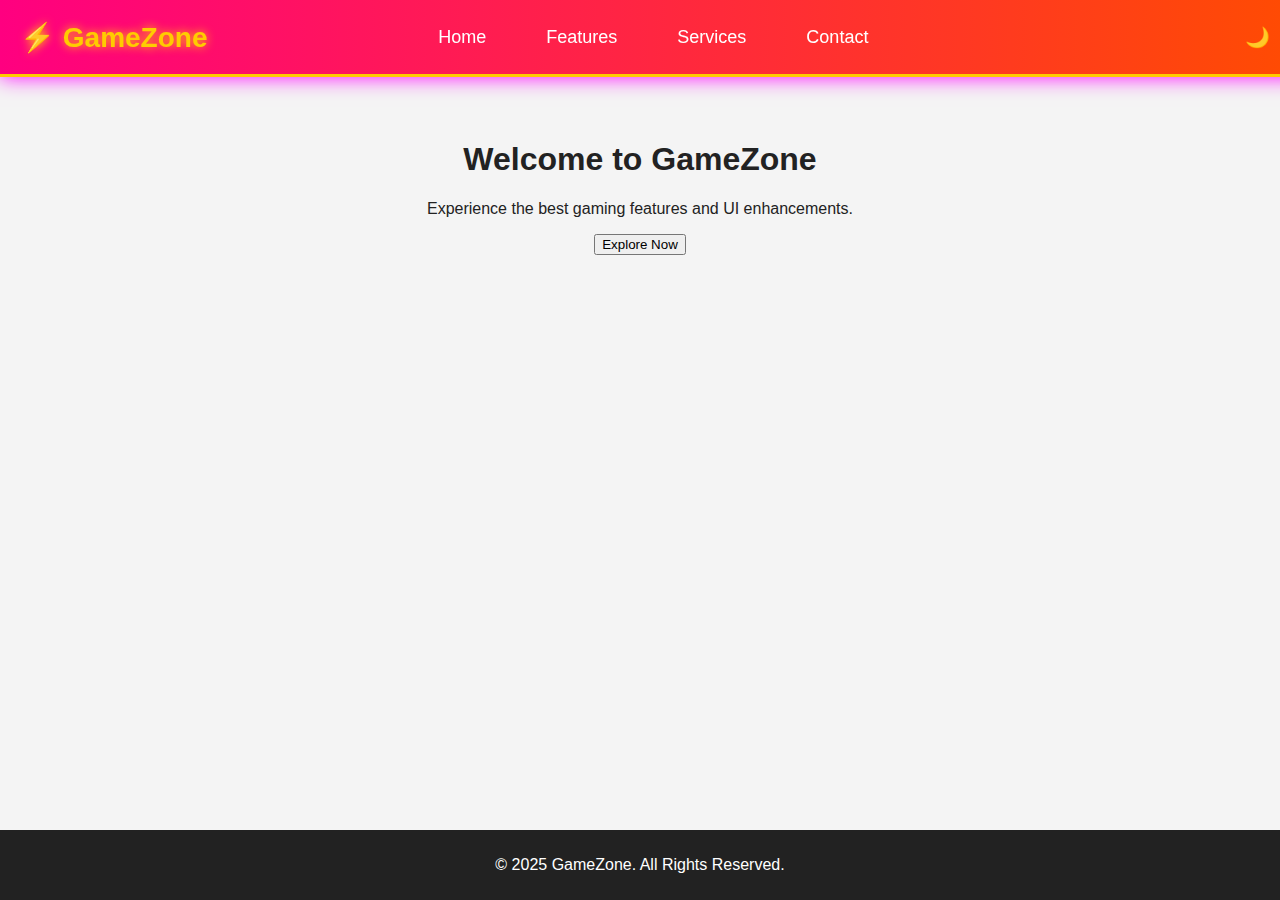
<file: index.html>
<!DOCTYPE html>
<html lang="en">
<head>
    <meta charset="UTF-8">
    <meta name="viewport" content="width=device-width, initial-scale=1.0">
    <title>Gaming Interactive Website</title>
    <link rel="stylesheet" href="styles.css">
    <script defer src="script.js"></script>
</head>
<body>
    <!-- Navigation Bar -->
    <nav id="navbar">
        <div class="logo">⚡ GameZone</div>
        <ul class="nav-links">
            <li><a href="index.html">Home</a></li>
            <li><a href="features.html">Features</a></li>
            <li><a href="services.html">Services</a></li>
            <li><a href="contact.html">Contact</a></li>
        </ul>
        <button id="dark-mode-toggle">🌙</button>
    </nav>

    <!-- Home Page Content -->
    <section class="content">
        <h1>Welcome to GameZone</h1>
        <p>Experience the best gaming features and UI enhancements.</p>
        <button class="action-btn">Explore Now</button>
    </section>

    <!-- Footer -->
    <footer>
        <p>&copy; 2025 GameZone. All Rights Reserved.</p>
    </footer>
</body>
</html>
</file>
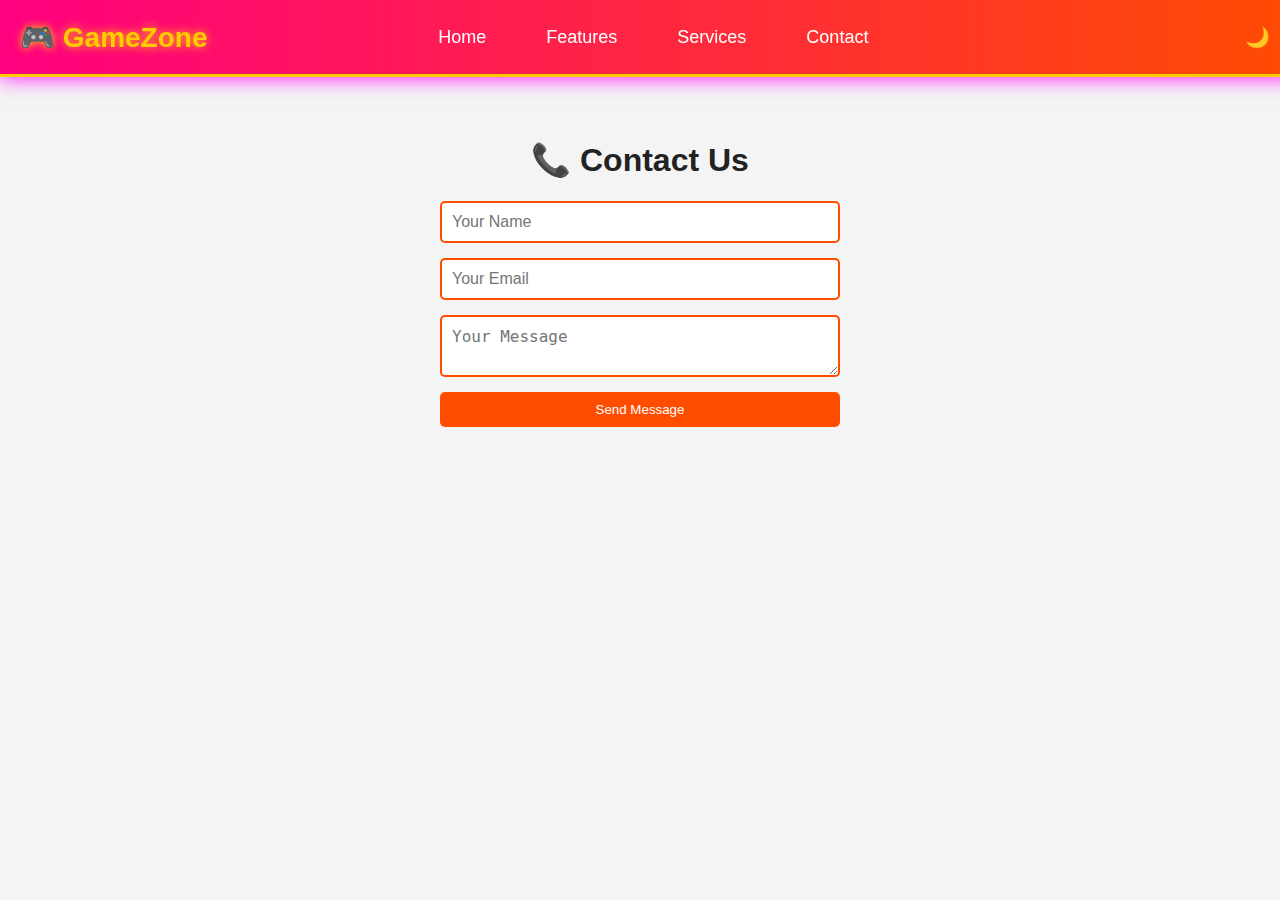
<file: contact.html>
<!DOCTYPE html>
<html lang="en">
<head>
    <meta charset="UTF-8">
    <meta name="viewport" content="width=device-width, initial-scale=1.0">
    <title>Contact | GameZone</title>
    <link rel="stylesheet" href="styles.css">
    <script defer src="script.js"></script>
</head>
<body>

    <nav id="navbar">
        <div class="logo">🎮 GameZone</div>
        <ul class="nav-links">
            <li><a href="index.html">Home</a></li>
            <li><a href="features.html">Features</a></li>
            <li><a href="services.html">Services</a></li>
            <li><a href="contact.html">Contact</a></li>
        </ul>
        <button id="dark-mode-toggle">🌙</button>
    </nav>

    <section id="contact" class="content">
        <h1>📞 Contact Us</h1>
        <form class="contact-form">
            <input type="text" placeholder="Your Name" required>
            <input type="email" placeholder="Your Email" required>
            <textarea placeholder="Your Message" required></textarea>
            <button type="submit" class="action-btn">Send Message</button>
        </form>
    </section>


</body>
</html>
</file>
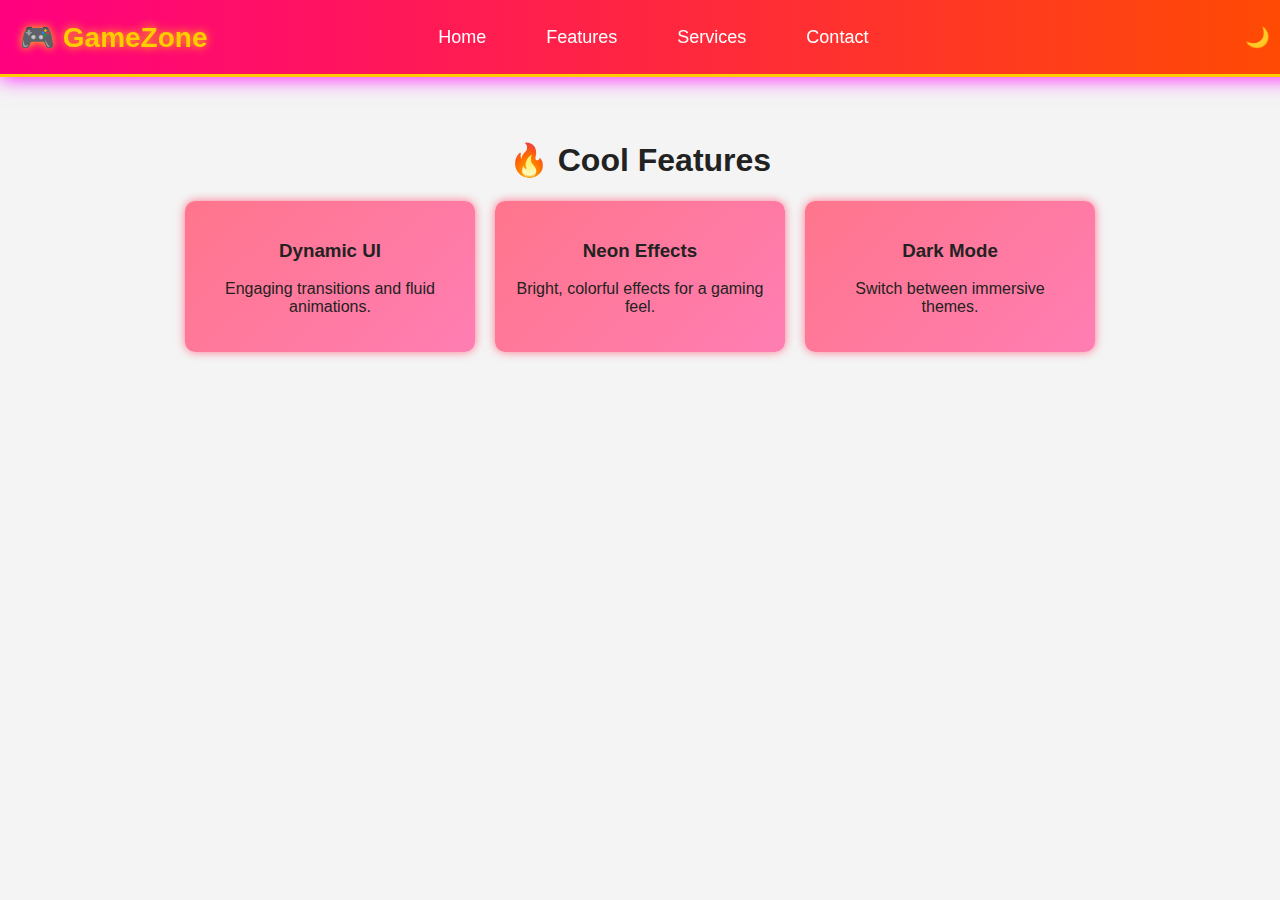
<file: features.html>
<!DOCTYPE html>
<html lang="en">
<head>
    <meta charset="UTF-8">
    <meta name="viewport" content="width=device-width, initial-scale=1.0">
    <title>Features | GameZone</title>
    <link rel="stylesheet" href="styles.css">
    <script defer src="script.js"></script>
</head>
<body>

    <nav id="navbar">
        <div class="logo">🎮 GameZone</div>
        <ul class="nav-links">
            <li><a href="index.html">Home</a></li>
            <li><a href="features.html">Features</a></li>
            <li><a href="services.html">Services</a></li>
            <li><a href="contact.html">Contact</a></li>
        </ul>
        <button id="dark-mode-toggle">🌙</button>
    </nav>

    <section id="features" class="content">
        <h1>🔥 Cool Features</h1>
        <div class="features-container">
            <div class="feature-card">
                <i class="fas fa-bolt"></i>
                <h3>Dynamic UI</h3>
                <p>Engaging transitions and fluid animations.</p>
            </div>
            <div class="feature-card">
                <i class="fas fa-palette"></i>
                <h3>Neon Effects</h3>
                <p>Bright, colorful effects for a gaming feel.</p>
            </div>
            <div class="feature-card">
                <i class="fas fa-moon"></i>
                <h3>Dark Mode</h3>
                <p>Switch between immersive themes.</p>
            </div>
        </div>
    </section>

</body>
</html>
</file>
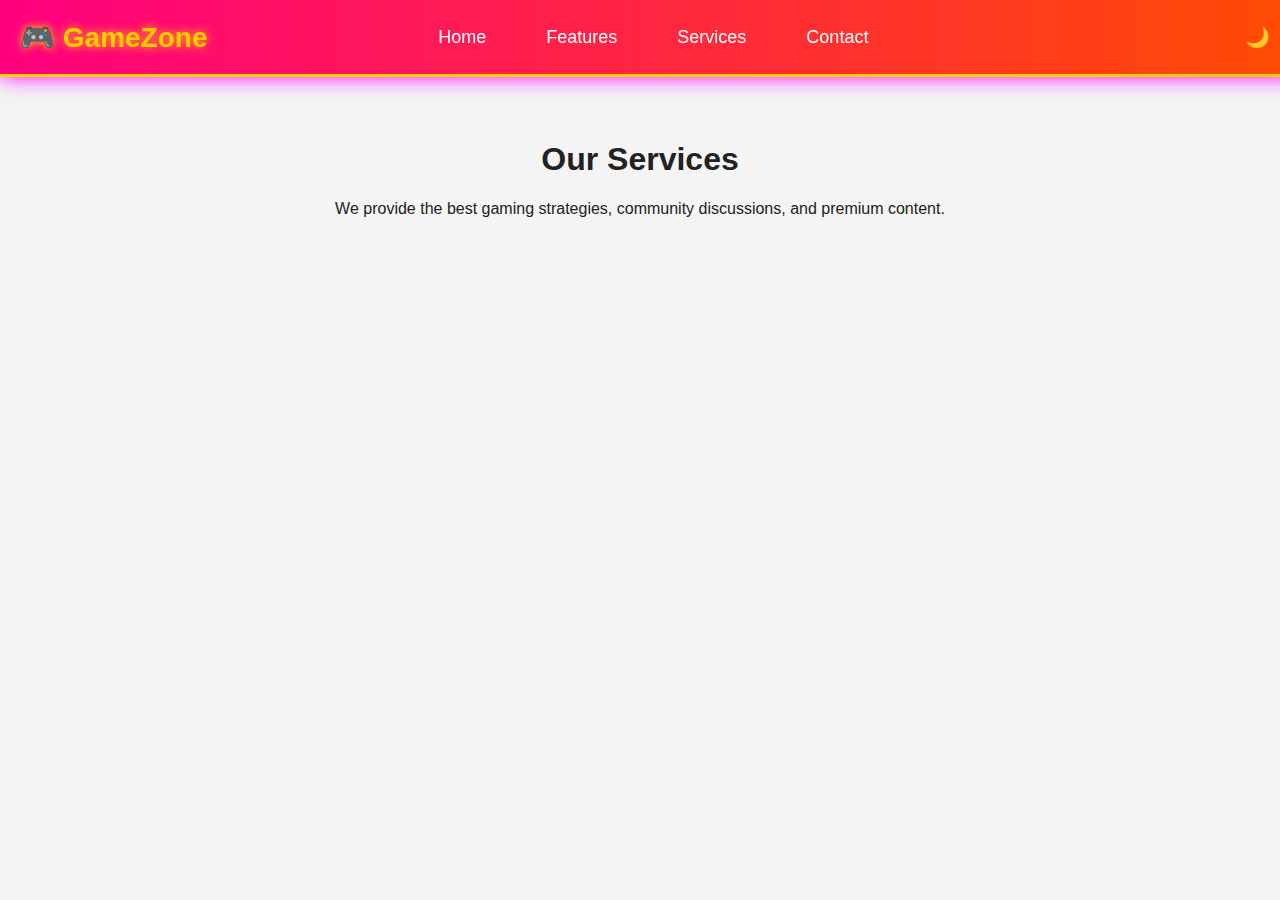
<file: services.html>
<!DOCTYPE html>
<html lang="en">
<head>
    <meta charset="UTF-8">
    <meta name="viewport" content="width=device-width, initial-scale=1.0">
    <title>Services | GameZone</title>
    <link rel="stylesheet" href="styles.css">
    <script defer src="script.js"></script>
</head>
<body>

    <nav id="navbar">
        <div class="logo">🎮 GameZone</div>
        <ul class="nav-links">
            <li><a href="index.html">Home</a></li>
            <li><a href="features.html">Features</a></li>
            <li><a href="services.html">Services</a></li>
            <li><a href="contact.html">Contact</a></li>
        </ul>
        <button id="dark-mode-toggle">🌙</button>
    </nav>

    <section class="content">
        <h1>Our Services</h1>
        <p>We provide the best gaming strategies, community discussions, and premium content.</p>
    </section>

</body>
</html>
</file>
<file: styles.css>
/* General Styling */
body {
    font-family: 'Orbitron', sans-serif;
    margin: 0;
    padding: 0;
    transition: background 0.5s, color 0.5s;
    background: #f4f4f4;
    color: #222;
}

/* Dark Mode */
.dark-mode {
    background: #121212;
    color: #fff;
}

/* Navigation Bar */
nav {
    position: fixed;
    width: 100%;
    top: 0;
    left: 0;
    background: linear-gradient(90deg, #ff0080, #ff4d00);
    padding: 15px 20px;
    display: flex;
    justify-content: space-between;
    align-items: center;
    transition: background 0.5s, padding 0.3s;
    z-index: 1000;
    border-bottom: 3px solid #ffcc00;
    box-shadow: 0 0 20px #ff00ff;
}

/* Navbar Scroll Effect */
nav.scrolled {
    background: linear-gradient(90deg, #00bfff, #ff00ff);
    padding: 10px 20px;
    box-shadow: 0 4px 20px rgba(0, 0, 0, 0.6);
}

/* Logo */
.logo {
    font-size: 28px;
    font-weight: bold;
    color: #ffcc00;
    text-shadow: 0 0 10px #ffcc00;
}

/* Navigation Links */
.nav-links {
    list-style: none;
    display: flex;
    gap: 30px;
    margin: 0 auto;
    
}

.nav-links li a {
    color: white;
    text-decoration: none;
    font-size: 18px;
    transition: all 0.3s;
    padding: 8px 15px;
    border-radius: 5px;
}

.nav-links li a:hover {
    background: #ffcc00;
    color: #0a0a0a;
    box-shadow: 0 0 10px #ffcc00;
}

/* Toggle Button */
.toggle-btn {
    background: #ff4d00;
    color: white;
    padding: 8px 15px;
    border: none;
    font-size: 16px;
    cursor: pointer;
    border-radius: 5px;
    box-shadow: 0 0 10px #ff4d00;
    transition: 0.3s;
}

.toggle-btn:hover {
    background: #ffcc00;
    color: black;
    box-shadow: 0 0 15px #ffcc00;
}

#dark-mode-toggle {
    margin-left: auto; /* Pushes it to the right */
    margin-right: 20px; /* Moves it slightly left */
    background: none;
    border: none;
    color: white;
    font-size: 20px;
    cursor: pointer;
    padding: 10px;
}

html, body {
    height: 100%;
    display: flex;
    flex-direction: column;
}

/* Content */
.content {
    padding: 120px 20px;
    text-align: center;
}

.content {
    flex-grow: 1;
}

/* Features Section */
.features-container {
    display: flex;
    justify-content: center;
    gap: 20px;
}

.feature-card {
    background: linear-gradient(135deg, #ff758c, #ff7eb3);
    padding: 20px;
    width: 250px;
    border-radius: 10px;
    text-align: center;
    transition: transform 0.3s, box-shadow 0.3s;
    box-shadow: 0 0 10px #ff758c;
}

.feature-card i {
    font-size: 30px;
    margin-bottom: 10px;
    color: #fff;
}

.feature-card:hover {
    transform: scale(1.1);
}

/* Contact Page */
.contact-form {
    max-width: 400px;
    margin: auto;
    display: flex;
    flex-direction: column;
    gap: 15px;
}

.contact-form input, 
.contact-form textarea {
    padding: 10px;
    border: 2px solid #ff4d00;
    border-radius: 5px;
    font-size: 16px;
}

.contact-form button {
    background: #ff4d00;
    color: white;
    padding: 10px 20px;
    border: none;
    cursor: pointer;
    transition: all 0.3s;
    border-radius: 5px;
}

.contact-form button:hover {
    background: #ffcc00;
    color: black;
}

/* Footer */
footer {
     position: relative; /* Remove fixed positioning */
    bottom: 0;
    width: 100%;
    background: #222;
    color: white;
    text-align: center;
    padding: 10px 0;
}
</file>
